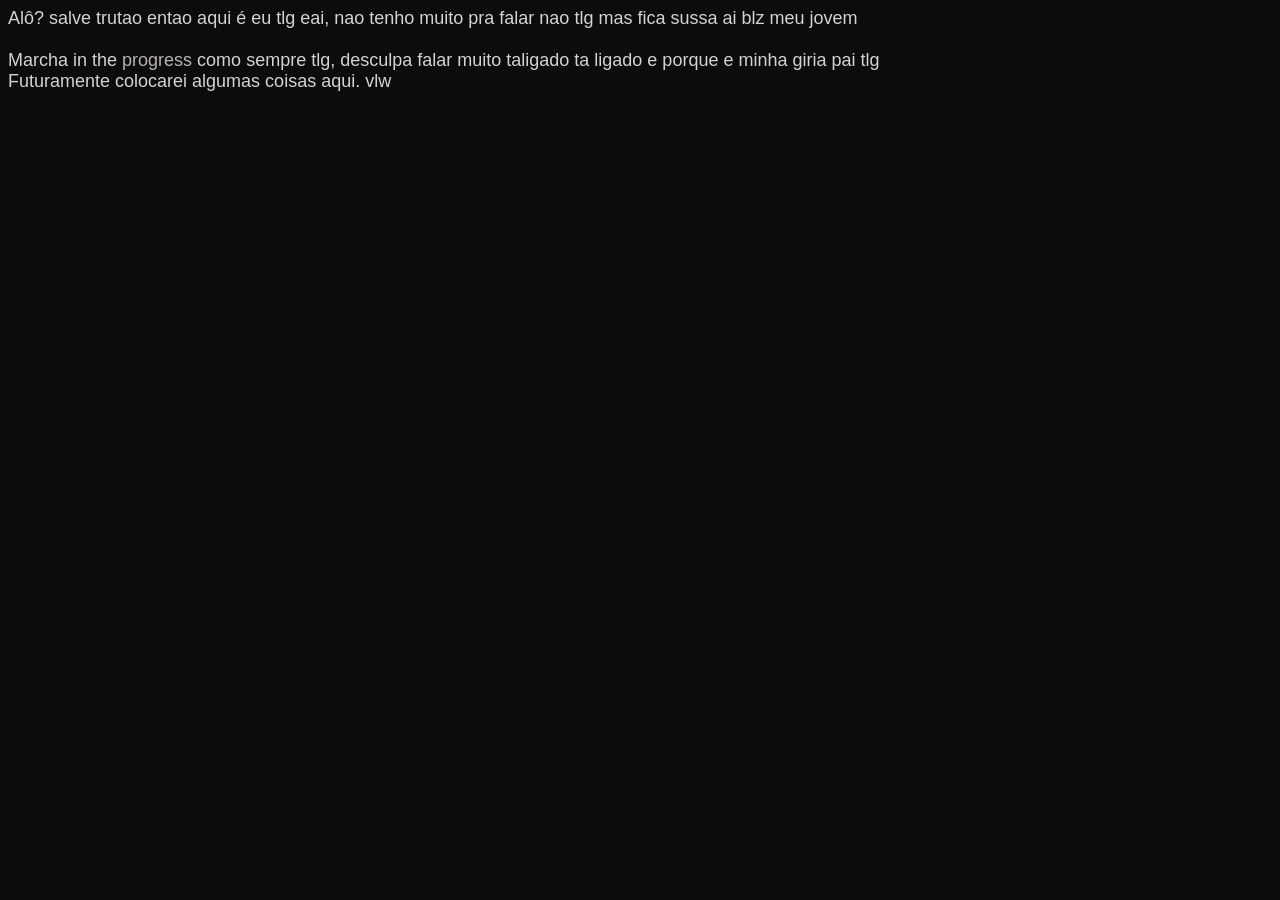
<file: index.html>
<html>
    <head>
        <title>PORTAL - NOVA</title>
        <link rel="icon" type="image/x-icon" href="msfavicon.ico">
        <style>
            a:link {color:rgb(184, 178, 178); text-decoration:none;}
            a:visited {color:rgb(66, 0, 0)}
        </style>
    </head>

    <body style="background-color:rgb(12, 12, 12)">
        
        <p style="color: rgb(211, 211, 211);font-family: sans-serif;font-size: large;">
            Alô? salve trutao entao aqui é eu tlg eai, nao tenho muito pra falar nao tlg mas fica sussa ai blz meu jovem <br/><br/>
            Marcha in the 

            <a href="/progress?c=1">
                progress
            </a>

            como sempre tlg, desculpa falar muito taligado ta ligado e porque e minha giria pai tlg <br/>
            Futuramente colocarei algumas coisas aqui. vlw
        </p>

       


    </body>

</html>
</file>
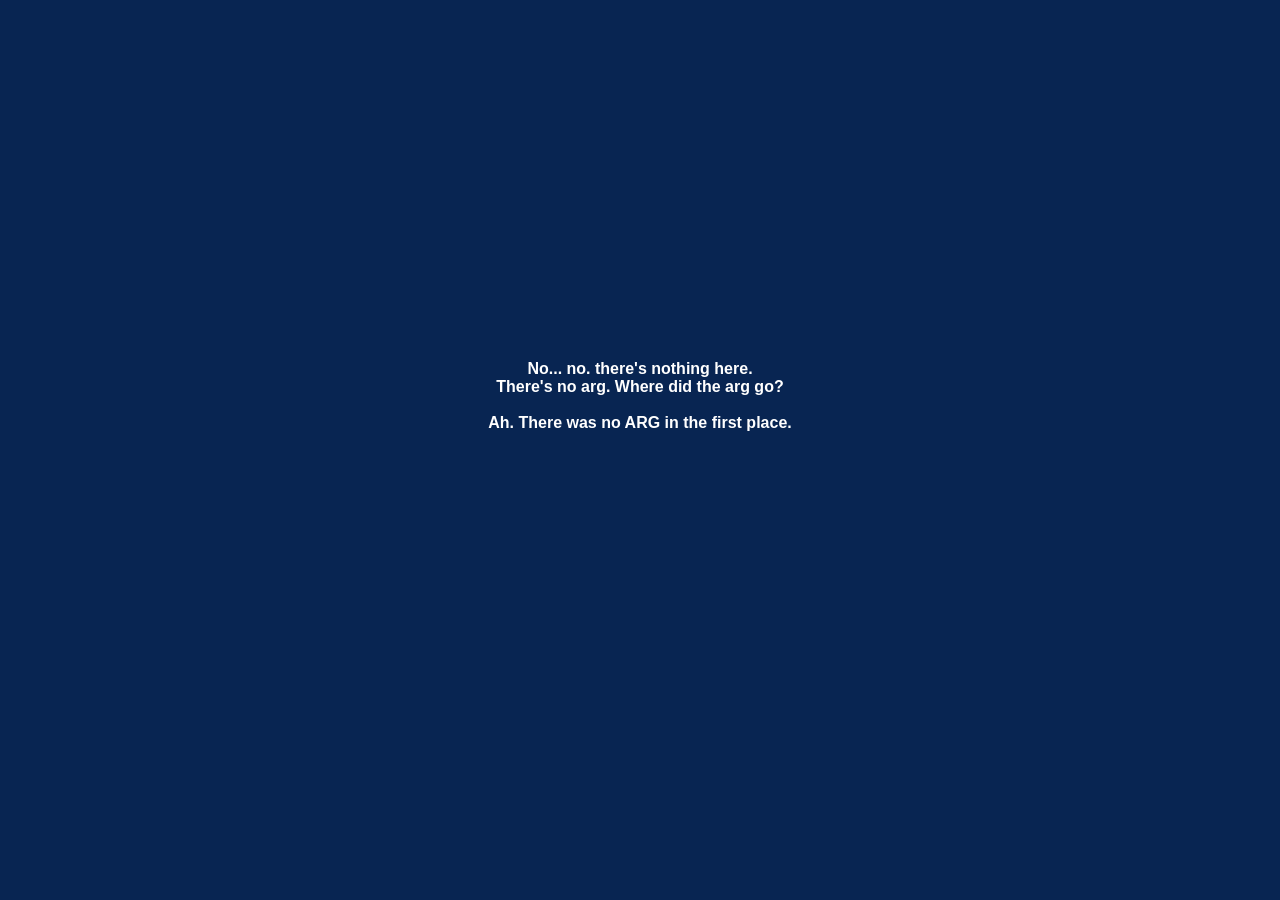
<file: arg/index.html>
<!-- Hello. -->
<!-- I'm now aware of source code scavengers. -->

<!DOCTYPE html>
<html lang="en">
    <head>
        <meta charset="UTF-8">
        <meta name="viewport" content="width=device-width, initial-scale=1.0">
        <title>OOPS</title>

        <link rel="stylesheet" href="style.css">

    </head>
    <body>
        <div id="maintext">
            <p class="paragraph">
                No... no. there's nothing here. <br>
                There's no arg. Where did the arg go?<br><br>
                Ah. There was no ARG in the first place.
                
                <br><br><br><br>

                <span id="s">
                    IT ISN'T THE RIGHT TIME YET. <br><br>
                    THE NEWSPAPER IS STILL WRITING ITS FRONT PAGE <br><br>
                    NOTHING HAPPENED. <br><br>
                    BE PATIENT, WOULDJA?
                </span>
            </p>
        </div>
    </body>
</html>
</file>
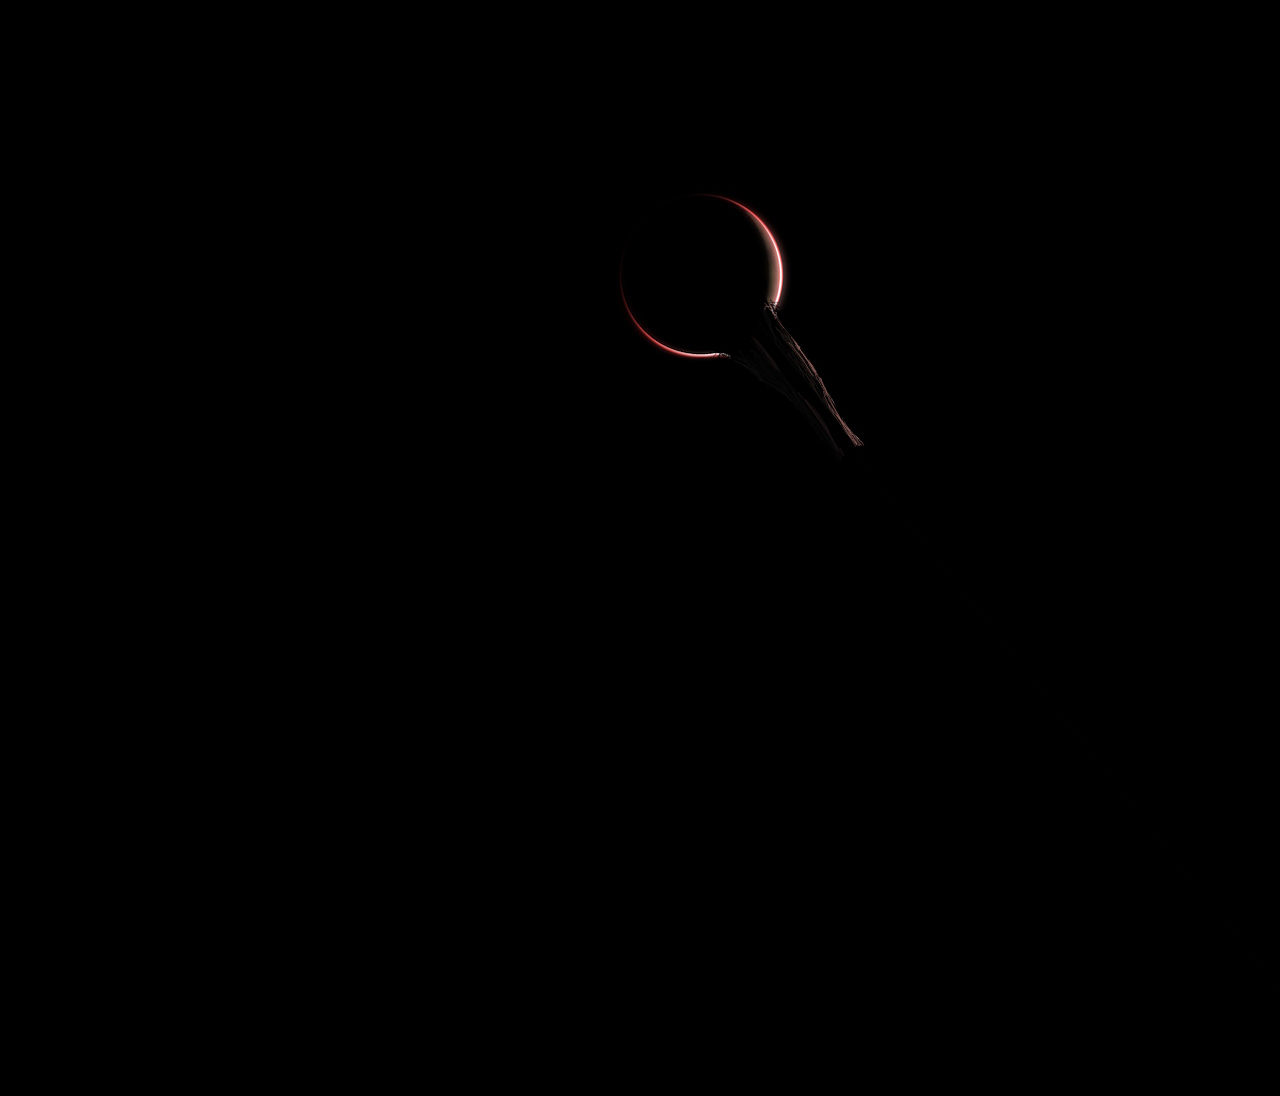
<file: progress/index.html>
<html>
    <head>
        <title>WAITING</title>
    </head>

    <body style="background-color: black;">
        <audio id="sound" src="sound.ogg" loop="loop"></audio>
        <input type="image" style="width: 1920px; height: 1080px;" onclick="document.getElementById('sound').play()" src="REDIRECT_.jpeg" id="image">
    </body>
</html>
</file>
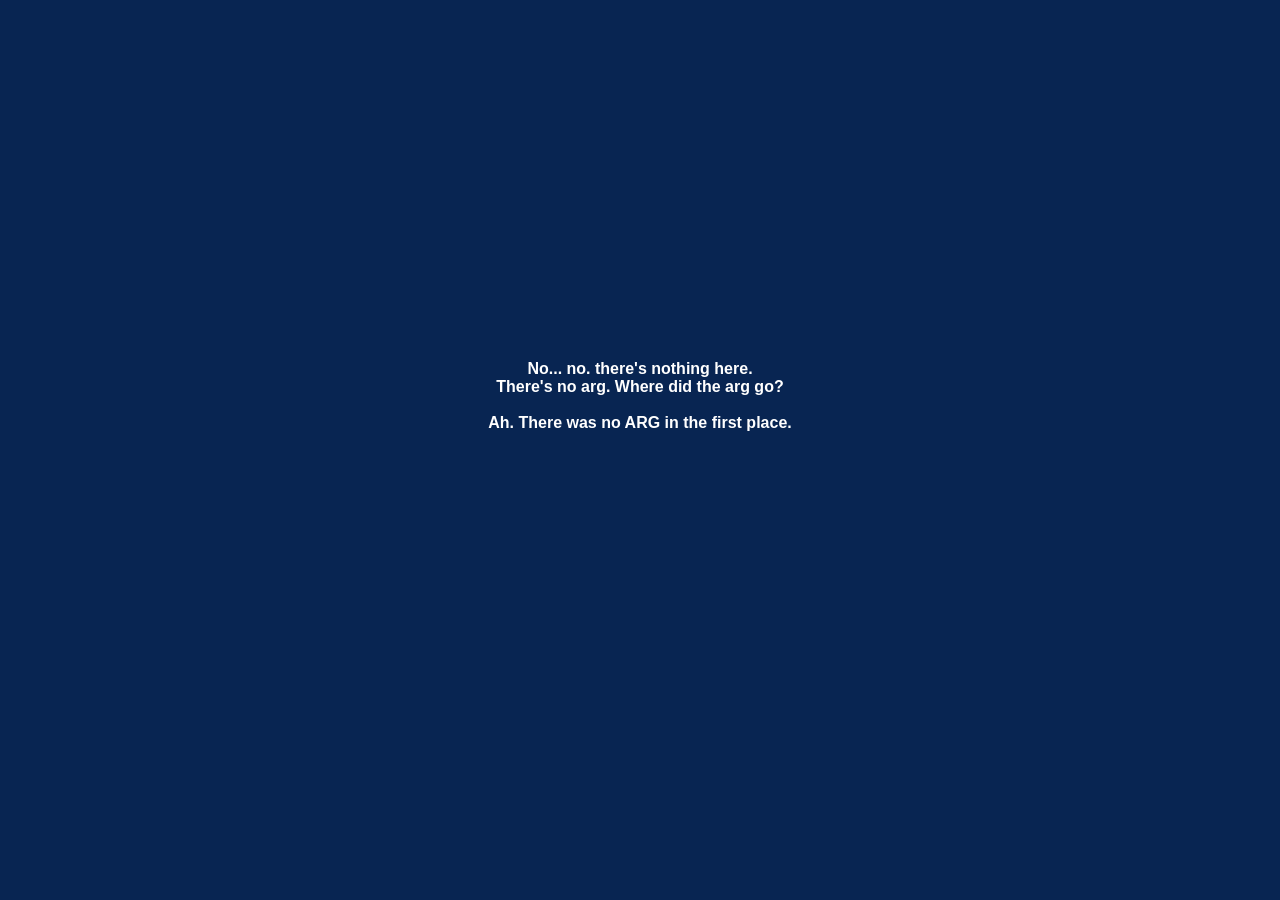
<file: arg/uh.html>
<!-- Hello. -->
<!-- I'm now aware of source code scavengers. -->

<!DOCTYPE html>
<html lang="en">
    <head>
        <meta charset="UTF-8">
        <meta name="viewport" content="width=device-width, initial-scale=1.0">
        <title>OOPS</title>

        <link rel="stylesheet" href="style.css">

    </head>
    <body>
        <div id="maintext">
            <p class="paragraph">
                No... no. there's nothing here. <br>
                There's no arg. Where did the arg go?<br><br>
                Ah. There was no ARG in the first place.
                
                <br><br><br><br>

                <span id="s">
                    IT ISN'T THE RIGHT TIME YET. <br><br>
                    THE NEWSPAPER IS STILL WRITING ITS FRONT PAGE <br><br>
                    NOTHING HAPPENED. <br><br>
                    BE PATIENT, WOULDJA?
                </span>
            </p>
        </div>
    </body>
</html>
</file>
<file: arg/style.css>
body {
    background-color: rgb(8, 37, 82);
}

.paragraph {
    font-family:Verdana, Geneva, Tahoma, sans-serif;
    font-weight: bold;
    color:white;
    text-align: center;
    margin-top: 40vh;
}

#s {
    color:transparent;
}
</file>
